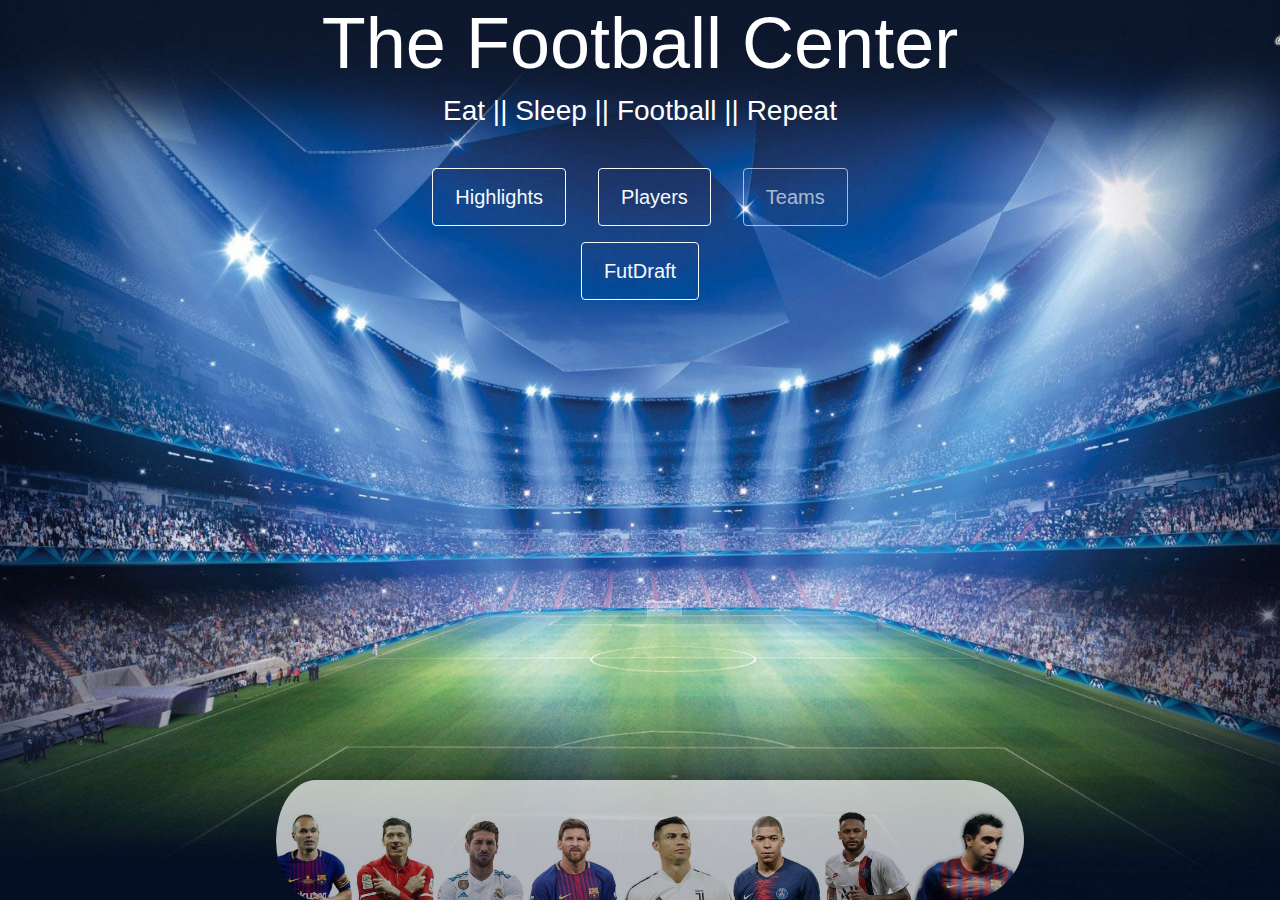
<file: index.html>
<!DOCTYPE html>
<html lang="en">
<head> 
    <meta charset="UTF-8">
    <meta name="viewport" content="width=device-width, initial-scale=1">
    <title>The Football Center</title>
    <link rel="stylesheet" href="https://stackpath.bootstrapcdn.com/bootstrap/4.5.2/css/bootstrap.min.css">
    <link rel="stylesheet" href="style.css">
</head>
<body>
    <div class="containerall">
        <div class="container2">
            <center>
                <h1 class="display-3 text-white"><strong>The Football Center</strong></h1>    
                <h3 class="text-white">Eat || Sleep || Football || Repeat</h3> 
            </center>
            <br>
            <ul class="nav nav-pills justify-content-center">
                <li class="nav-item">
                <a class="nav-link text-white" href="./components/highlights.html">
                    <button class="btn btn-outline-light"><h5>Highlights</h5></button>
                </a>
                </li>
                <li class="nav-item">
                <a class="nav-link text-white" href="./components/player.html">
                    <button class="btn btn-outline-light"><h5>Players</h5></button>
                </a>
                </li>
                <li class="nav-item">
                <a class="nav-link text-white" href="./components/team.html">
                    <button disabled="true" class="btn btn-outline-light"><h5>Teams</h5></button>
                </a>
                </li>
            </ul>
            <center>
                <ul class="nav nav-pills justify-content-center">
                <a class="nav-link text-white" href="fut.html">
                    <button class="btn btn-outline-light"><h5>FutDraft</h5></button>
                </a>
                </ul>
            </center>
        </div>
        <div class="container1" align="center">
            <img src="./resources/banner.jpg" class="rounded-pill fixed-bottom">
        </div>
    </div>        
</body>
</html>
</file>
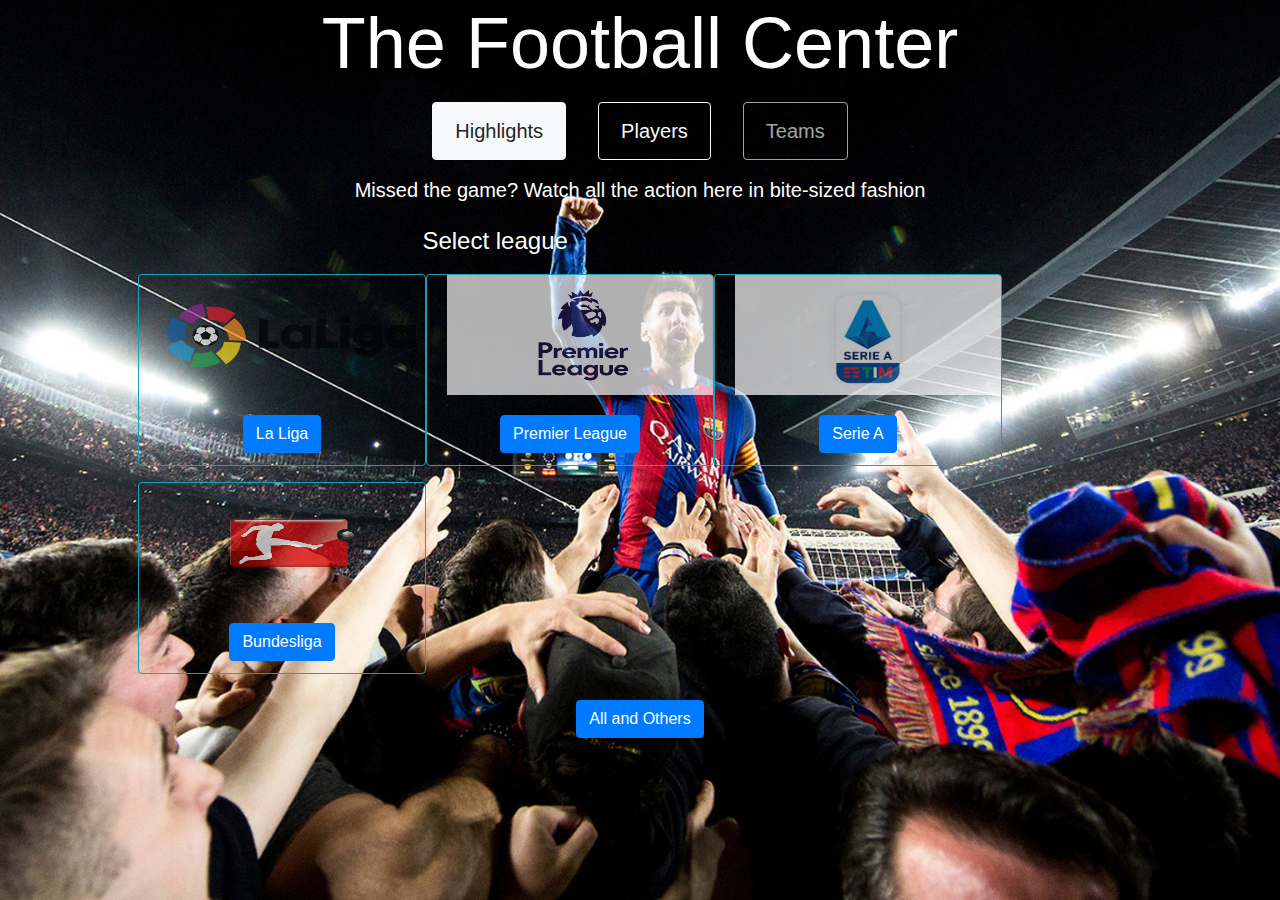
<file: components/highlights.html>
<!DOCTYPE html>
<html lang="en">
<head>
    <meta charset="UTF-8">
    <meta name="viewport" content="width=device-width, initial-scale=1.0">
    <link rel="stylesheet" href="https://stackpath.bootstrapcdn.com/bootstrap/4.5.2/css/bootstrap.min.css">
    <link rel="stylesheet" href="../style.css">
    <title>The Football Center | Highlights</title>
</head>
<body>
    <div class="containerall2">
        <div class="container2">
            <center>
                <h1 class="display-3 text-white"><strong>The Football Center</strong></h1>    
            </center>
            <ul class="nav nav-pills justify-content-center">
                <li class="nav-item">
                <a class="nav-link text-white" href="highlights.html">
                    <button class="btn btn-outline-light active"><h5>Highlights</h5></button>
                </a>
                </li>
                <li class="nav-item">
                <a class="nav-link text-white" href="player.html">
                    <button class="btn btn-outline-light"><h5>Players</h5></button>
                </a>
                </li>
                <li class="nav-item">
                <a class="nav-link text-white" href="team.html">
                    <button disabled="true" class="btn btn-outline-light"><h5>Teams</h5></button>
                </a>
                </li>
            </ul>
            <h5 class="text-white">
                <center>
                    Missed the game? Watch all the action here in bite-sized fashion
                </center>    
            </h5>

            <!-- header ends -->

            <div class="select">
                <h4 class="text-white">
                Select league
                </h4>
            </div>  

            <!-- League stuff here   -->
            <div class="lg">
                <div class="card bg-transparent border-info mb-3" style="width: 18rem; height: 12rem;">
                    <img src="../resources/Spanish-La-Liga-logo.png" class="card-img-top" alt="La Liga">
                    <div class="card-body">
                    <center>
                        <a href="videoll.html" class="btn btn-primary">La Liga</a>
                    </center>
                    </div>
                </div>
                <div class="card bg-transparent border-info mb-3" style="width: 18rem; height: 12rem;">
                    <img src="../resources/Premier-League-logo.png.png" class="card-img-top" alt="Premier-League">
                    <div class="card-body">
                    <center>
                        <a href="videopl.html" class="btn btn-primary">Premier League</a>
                    </center>
                    </div>
                </div>
                <div class="card bg-transparent border-info mb-3" style="width: 18rem; height: 12rem;">
                    <img src="../resources/serie-a.jpg" class="card-img-top" alt="Serie A">
                    <div class="card-body">
                    <center>
                        <a href="videosa.html" class="btn btn-primary">Serie A</a>
                    </center>
                    </div>
                </div>
                <div class="card bg-transparent border-info mb-3" style="width: 18rem; height: 12rem;">
                    <img src="../resources/bundes.png" class="card-img-top" alt="Bundesliga">
                    <div class="card-body">
                    <center>
                        <a href="videobnds.html" class="btn btn-primary">Bundesliga</a>
                    </center>
                    </div>
                </div>                
            </div>
            <center class="oth">
                <a href="video.html" class="btn btn-primary">All and Others</a>
            </center>            
        <!-- For banner -->
<!--         <div class="container1" align="center">
            <img src="../resources/banner.jpg" class="rounded-pill fixed-bottom">
        </div> -->
    </div>
</body>
</html>
</file>
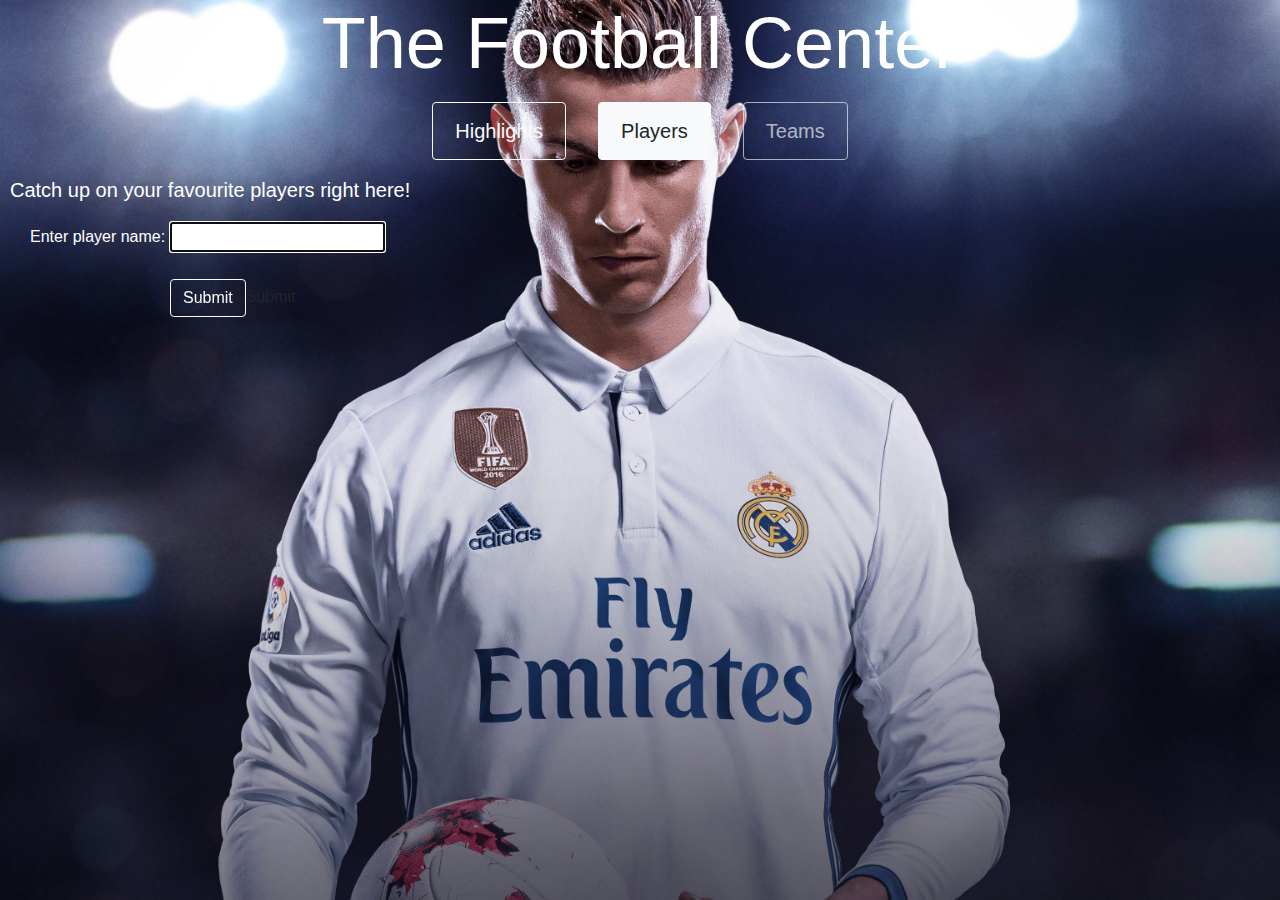
<file: components/player.html>
<!DOCTYPE html>
<html lang="en">
<head>
    <meta charset="UTF-8">
    <meta name="viewport" content="width=device-width, initial-scale=1.0">
    <link rel="stylesheet" href="https://stackpath.bootstrapcdn.com/bootstrap/4.5.2/css/bootstrap.min.css">
    <link rel="stylesheet" href="../style.css">
    <title>The Football Center | Player</title>
</head>
<body>
    <div class="containerall3">
        <div class="container2">
            <center>
                <h1 class="display-3 text-white"><strong>The Football Center</strong></h1>    
            </center>
            <ul class="nav nav-pills justify-content-center">
                <li class="nav-item">
                <a class="nav-link text-white" href="highlights.html">
                    <button class="btn btn-outline-light"><h5>Highlights</h5></button>
                </a>
                </li>
                <li class="nav-item">
                <a class="nav-link text-white" href="player.html">
                    <button class="btn btn-outline-light active"><h5>Players</h5></button>
                </a>
                </li>
                <li class="nav-item">
                <a class="nav-link text-white" href="team.html">
                    <button disabled="true" class="btn btn-outline-light"><h5>Teams</h5></button>
                </a>
                </li>
            </ul>
            <h5 class="text-white">
                <!-- <center> -->
                    Catch up on your favourite players right here!
                <!-- </center>     -->
            </h5>  
            <div class="pname">          
                <form action="plinfo.html" method="GET" id="f1" name="f1">
                    <div class="form-group">
                        <label for="plname"><h6 class="text-white">Enter player name: </h6></label>
                        <input type="text" class="" id="pname" name="pname" autofocus required>
                    </div>
                    <input type="submit" id="pnsrch" class="btn btn-outline-light">Submit</input>
                </form>
            </div>    

        </div>
<!--         <div class="container1" align="center">
            <img src="../resources/banner.jpg" class="rounded-pill fixed-bottom">
        </div> -->
    </div>
    <script src="player.js"></script>
</body>
</html>
</file>
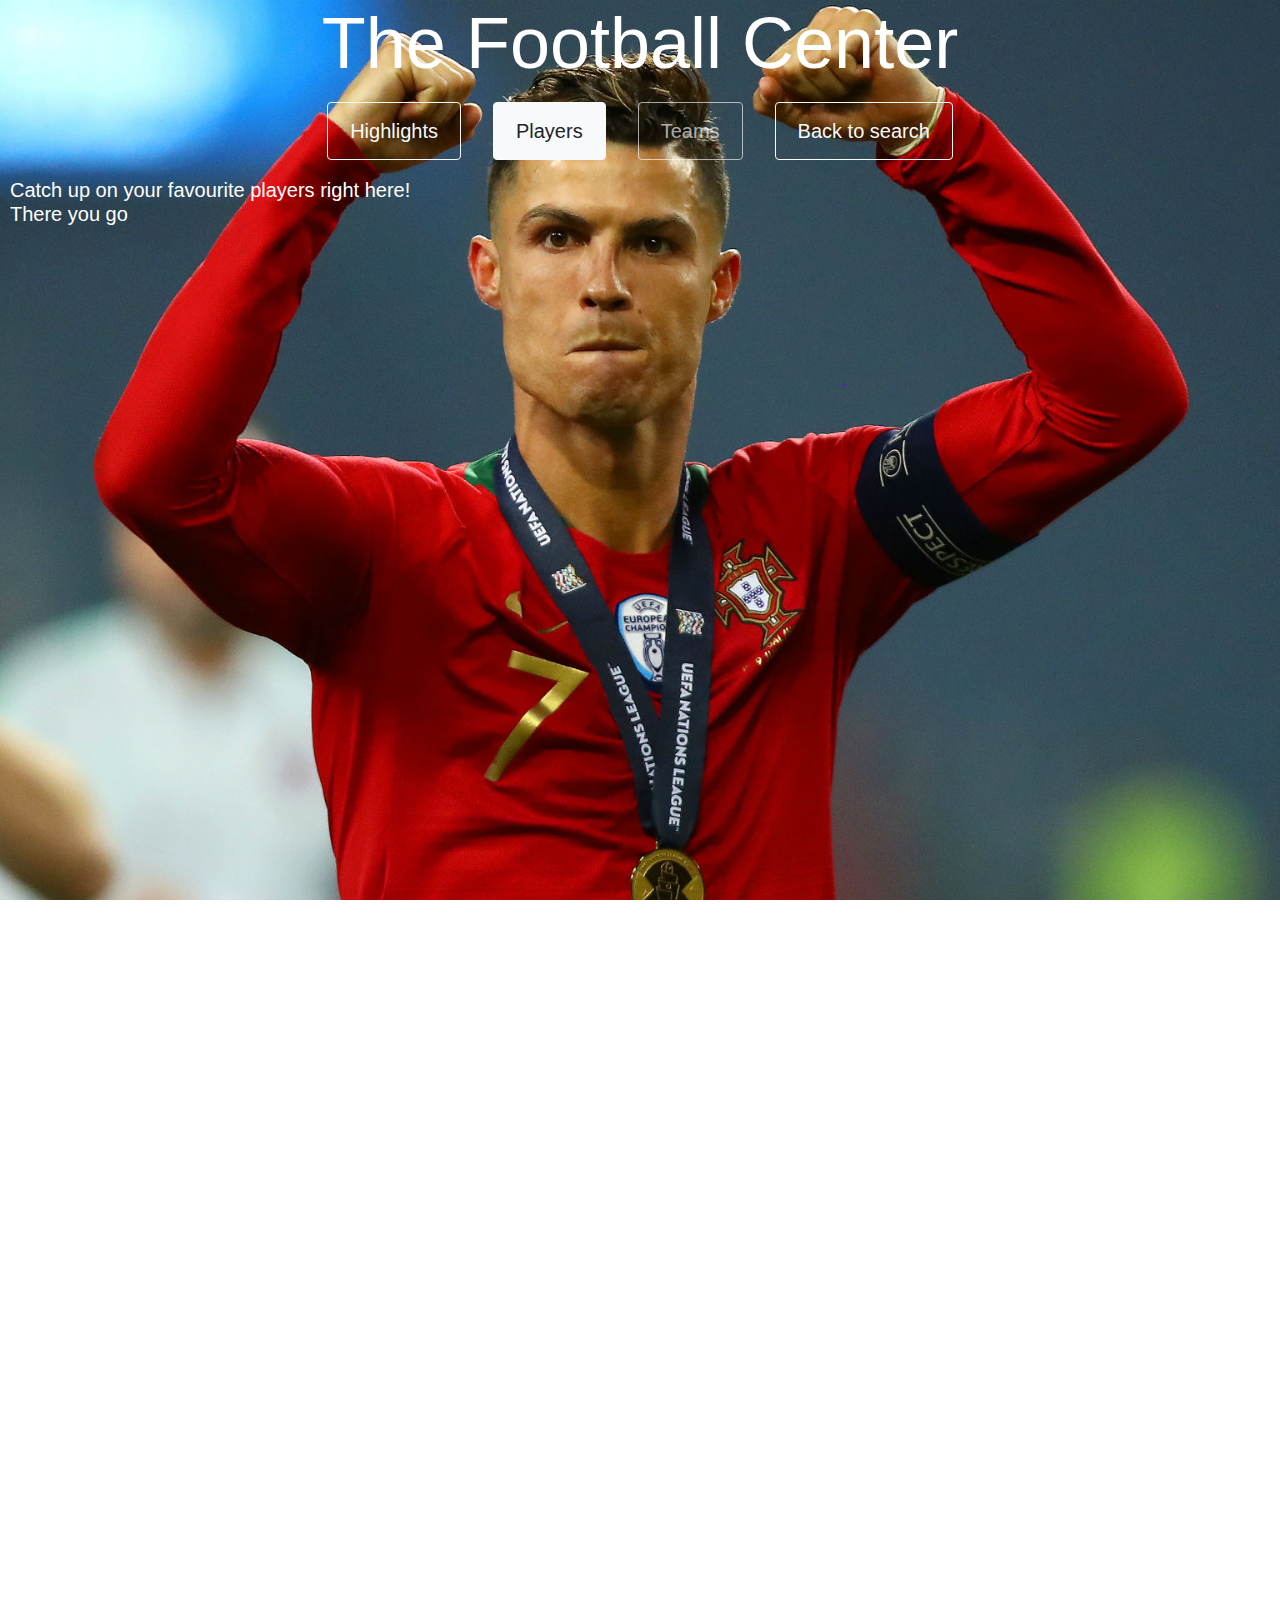
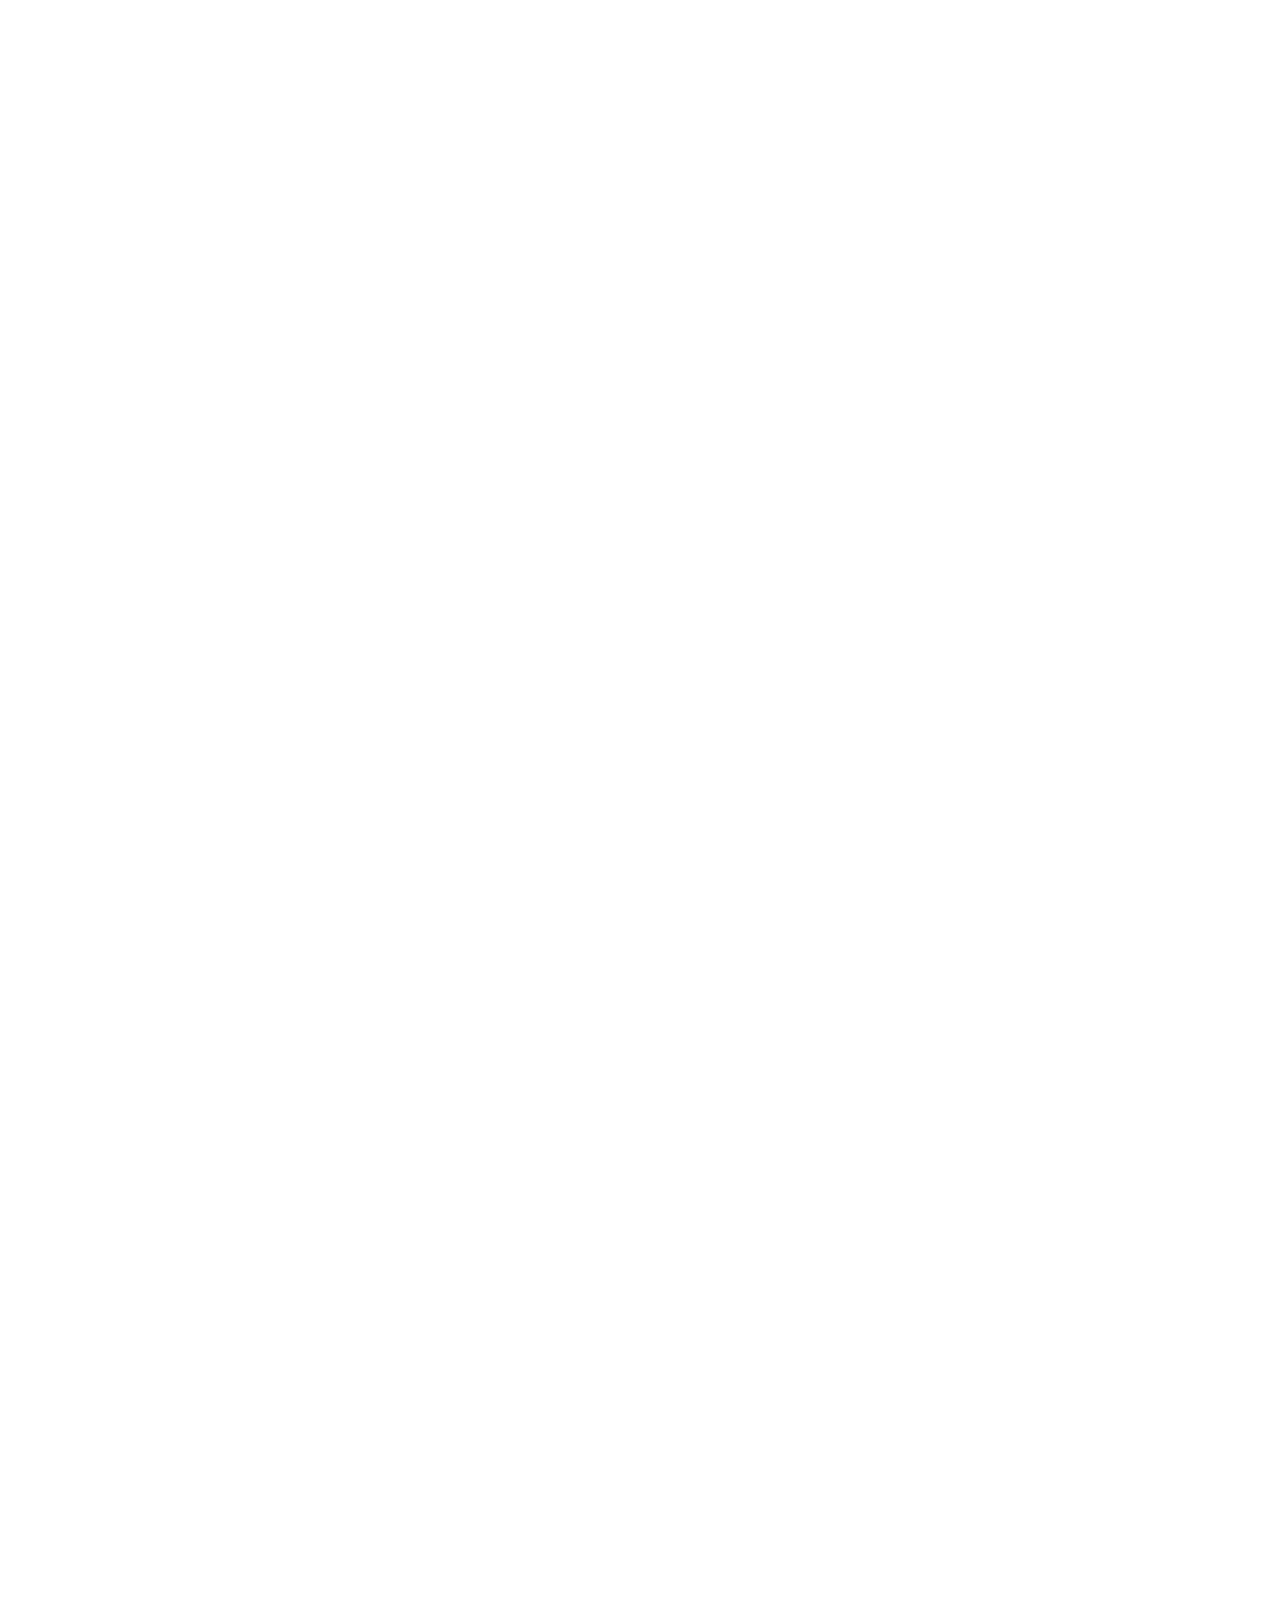
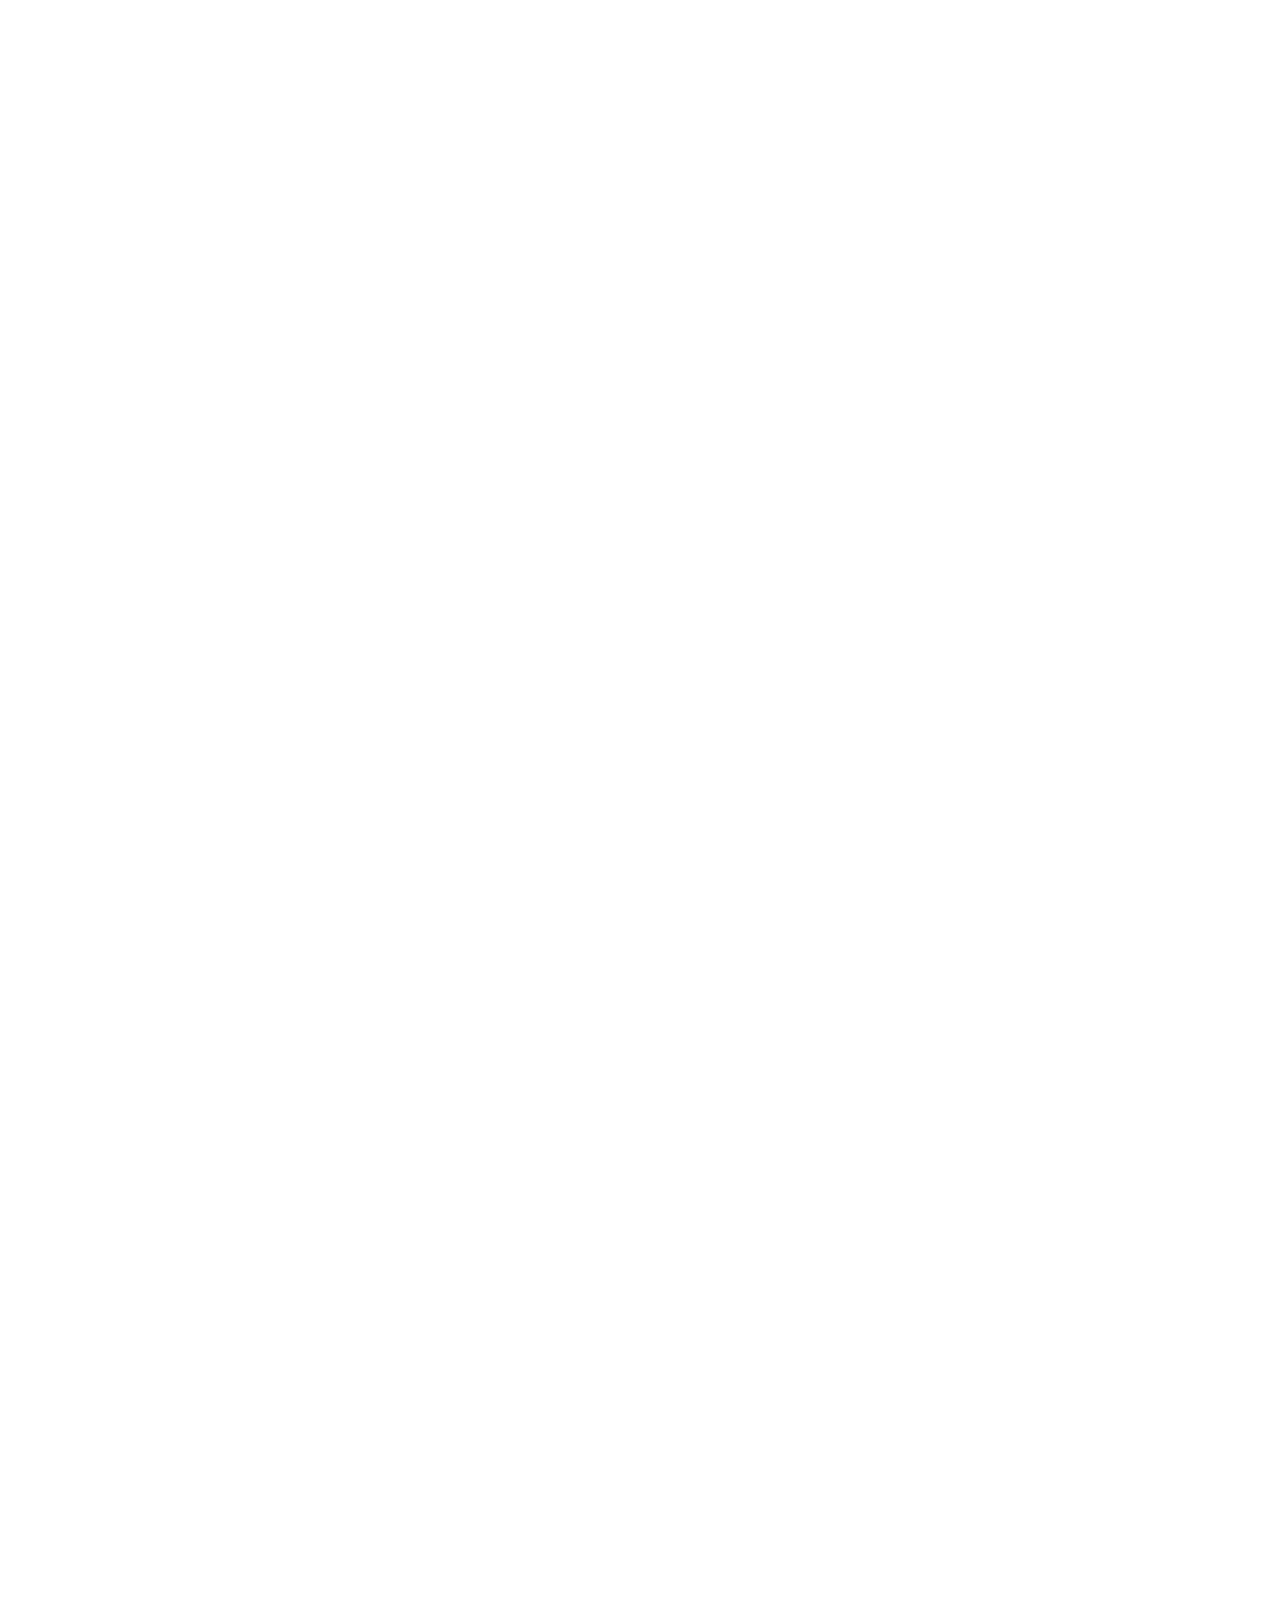
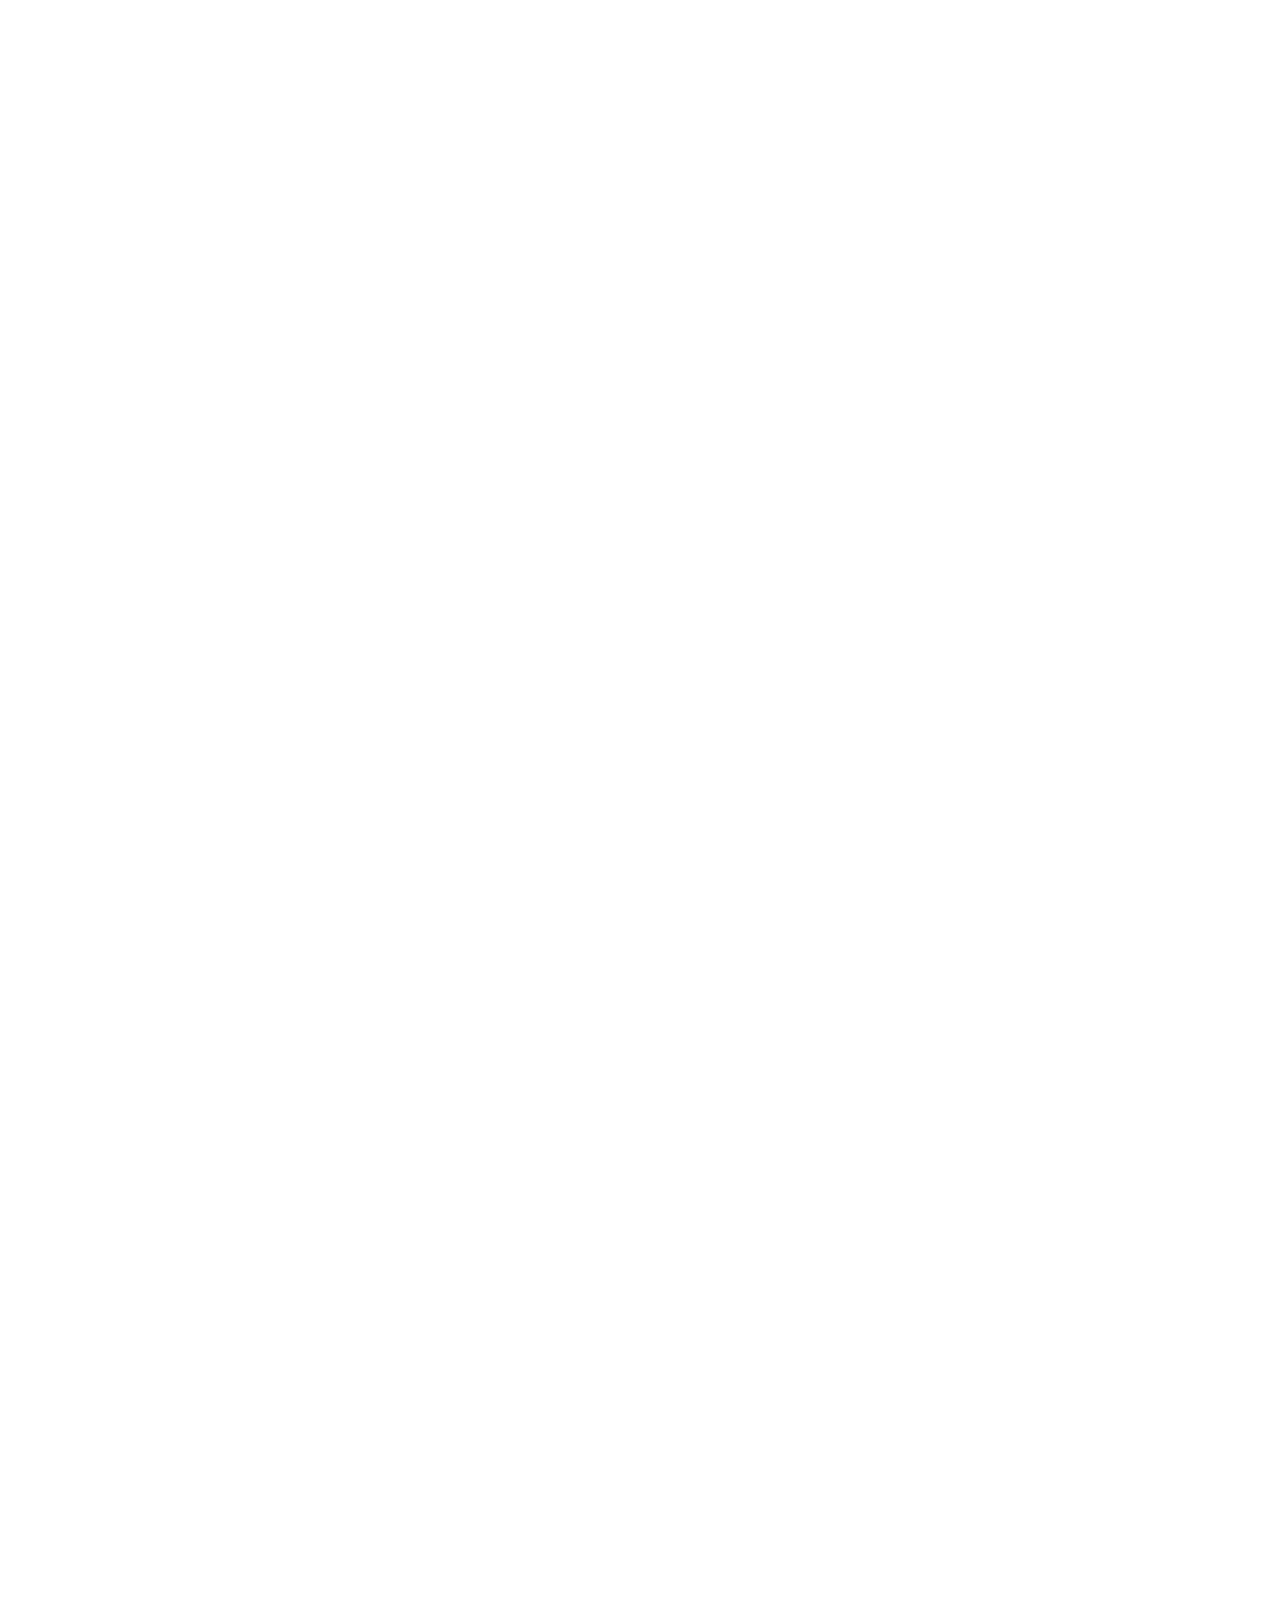
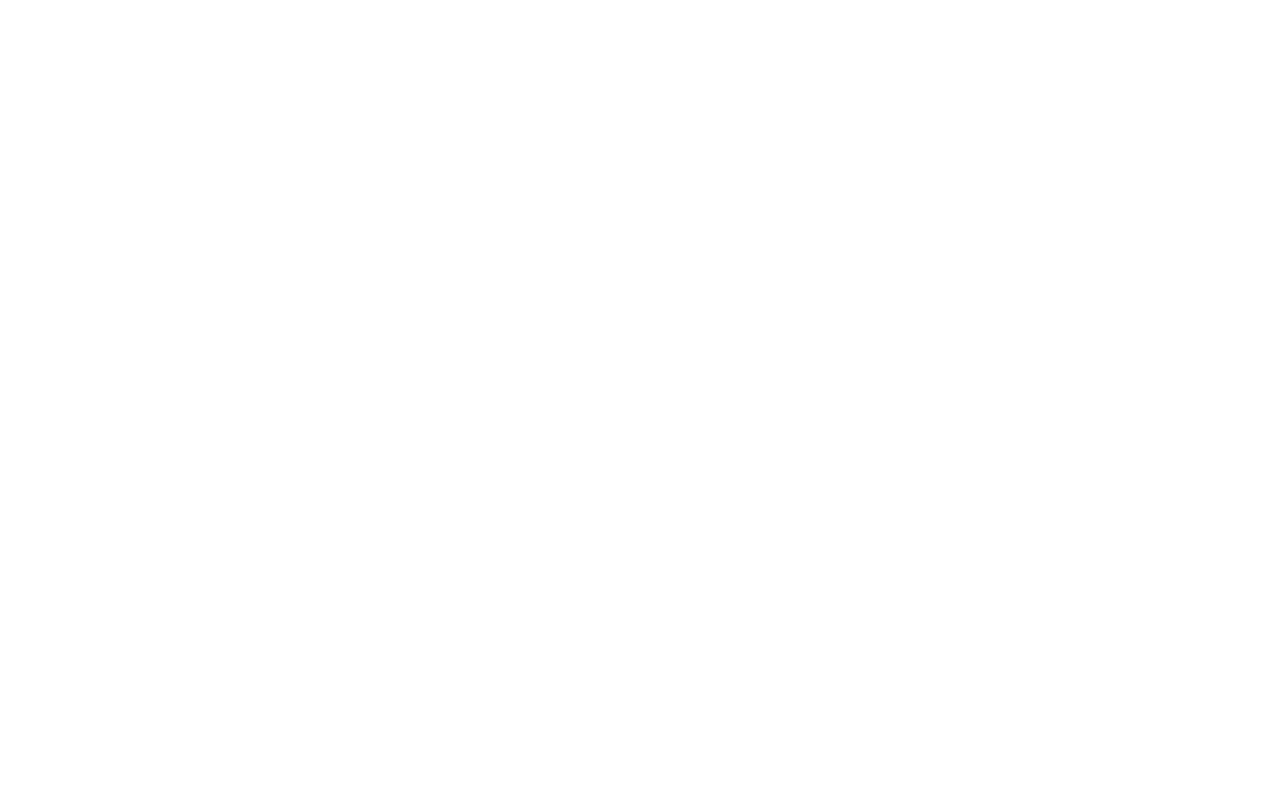
<file: components/plinfo.html>
<!DOCTYPE html>
<html lang="en">
<head>
    <meta charset="UTF-8">
    <meta name="viewport" content="width=device-width, initial-scale=1.0">
    <link rel="stylesheet" href="https://stackpath.bootstrapcdn.com/bootstrap/4.5.2/css/bootstrap.min.css">
    <link rel="stylesheet" href="../style.css">
    <title>The Football Center | Player</title>
<body>
    <div class="containerall6">
        <div class="container2">
            <center>
                <h1 class="display-3 text-white"><strong>The Football Center</strong></h1>    
            </center>
            <ul class="nav nav-pills justify-content-center">
                <li class="nav-item">
                <a class="nav-link text-white" href="highlights.html">
                    <button class="btn btn-outline-light"><h5>Highlights</h5></button>
                </a>
                </li>
                <li class="nav-item">
                <a class="nav-link text-white" href="player.html">
                    <button class="btn btn-outline-light active"><h5>Players</h5></button>
                </a>
                </li>
                <li class="nav-item">
                <a class="nav-link text-white" href="team.html">
                    <button disabled="true" class="btn btn-outline-light"><h5>Teams</h5></button>
                </a>
                </li>
                <li class="nav-item">
                    <a class="nav-link text-white" href="player.html">
                        <button class="btn btn-outline-light"><h5>Back to search</h5></button>
                    </a>    
            </ul>
            <h5 class="text-white">
                <!-- <center> -->
                    Catch up on your favourite players right here!
                <!-- </center>     -->
                <br>
                    There you go
            </h5>
            <br><br>

            <!-- for info -->

            <div id="rootpl" class="text-white"></div>

<!--         </div>
        <div class="container1" align="center">
            <img src="../resources/banner.jpg" class="rounded-pill fixed-bottom">
        </div> -->
    </div>
    <script src="player.js"></script>
</body>
</html>
</file>
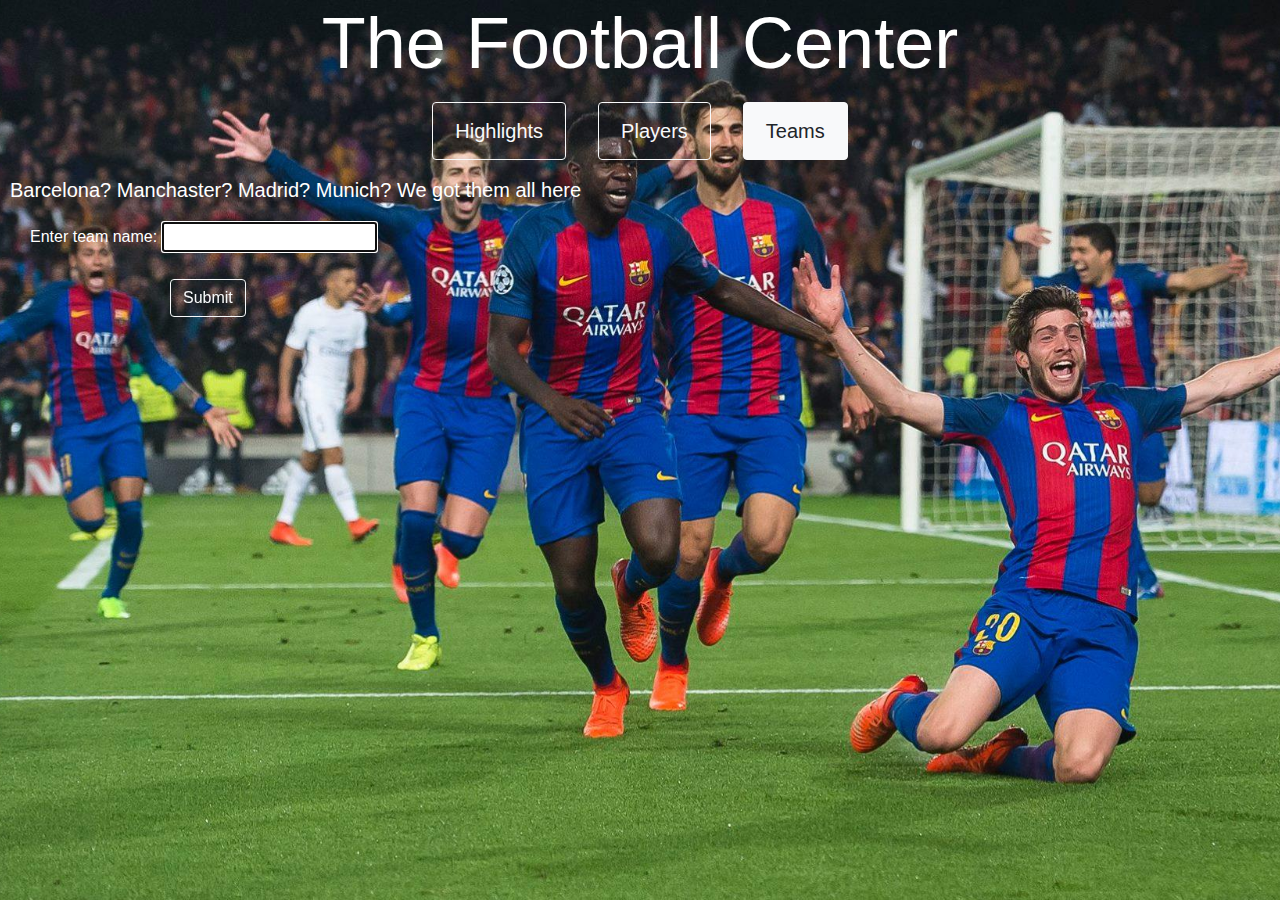
<file: components/team.html>
<!DOCTYPE html>
<html lang="en">
<head>
    <meta charset="UTF-8">
    <meta name="viewport" content="width=device-width, initial-scale=1.0">
    <link rel="stylesheet" href="https://stackpath.bootstrapcdn.com/bootstrap/4.5.2/css/bootstrap.min.css">
    <link rel="stylesheet" href="../style.css">
    <title>The Football Center | Team</title>
</head>
<body>
    <div class="containerall4">
        <div class="container2">
            <center>
                <h1 class="display-3 text-white"><strong>The Football Center</strong></h1>    
            </center>
            <ul class="nav nav-pills justify-content-center">
                <li class="nav-item">
                <a class="nav-link text-white" href="highlights.html">
                    <button class="btn btn-outline-light"><h5>Highlights</h5></button>
                </a>
                </li>
                <li class="nav-item">
                <a class="nav-link text-white" href="player.html">
                    <button class="btn btn-outline-light"><h5>Players</h5></button>
                </a>
                </li>
                <li class="nav-item">
                <a class="nav-link text-white" href="team.html">
                    <button class="btn btn-outline-light active"><h5>Teams</h5></button>
                </a>
                </li>
            </ul>
            <h5 class="text-white">
                <!-- <center> -->
                    Barcelona? Manchaster? Madrid? Munich? We got them all here
                <!-- </center>     -->
            </h5>      

            <div class="pname">          
                <form action="tminfo.html" method="GET" id="f1" name="f1">
                    <div class="form-group">
                        <label for="plname"><h6 class="text-white">Enter team name: </h6></label>
                        <input type="text" class="" id="pname" name="pname" autofocus required>
                    </div>
                    <input type="submit" id="pnsrch" class="btn btn-outline-light"></input>
                </form>
            </div>    
           
        </div>
<!--         <div class="container1" align="center">
            <img src="../resources/banner.jpg" class="rounded-pill fixed-bottom">
        </div> -->
    </div>
    <script src="team.js"></script>
</body>
</html>
</file>
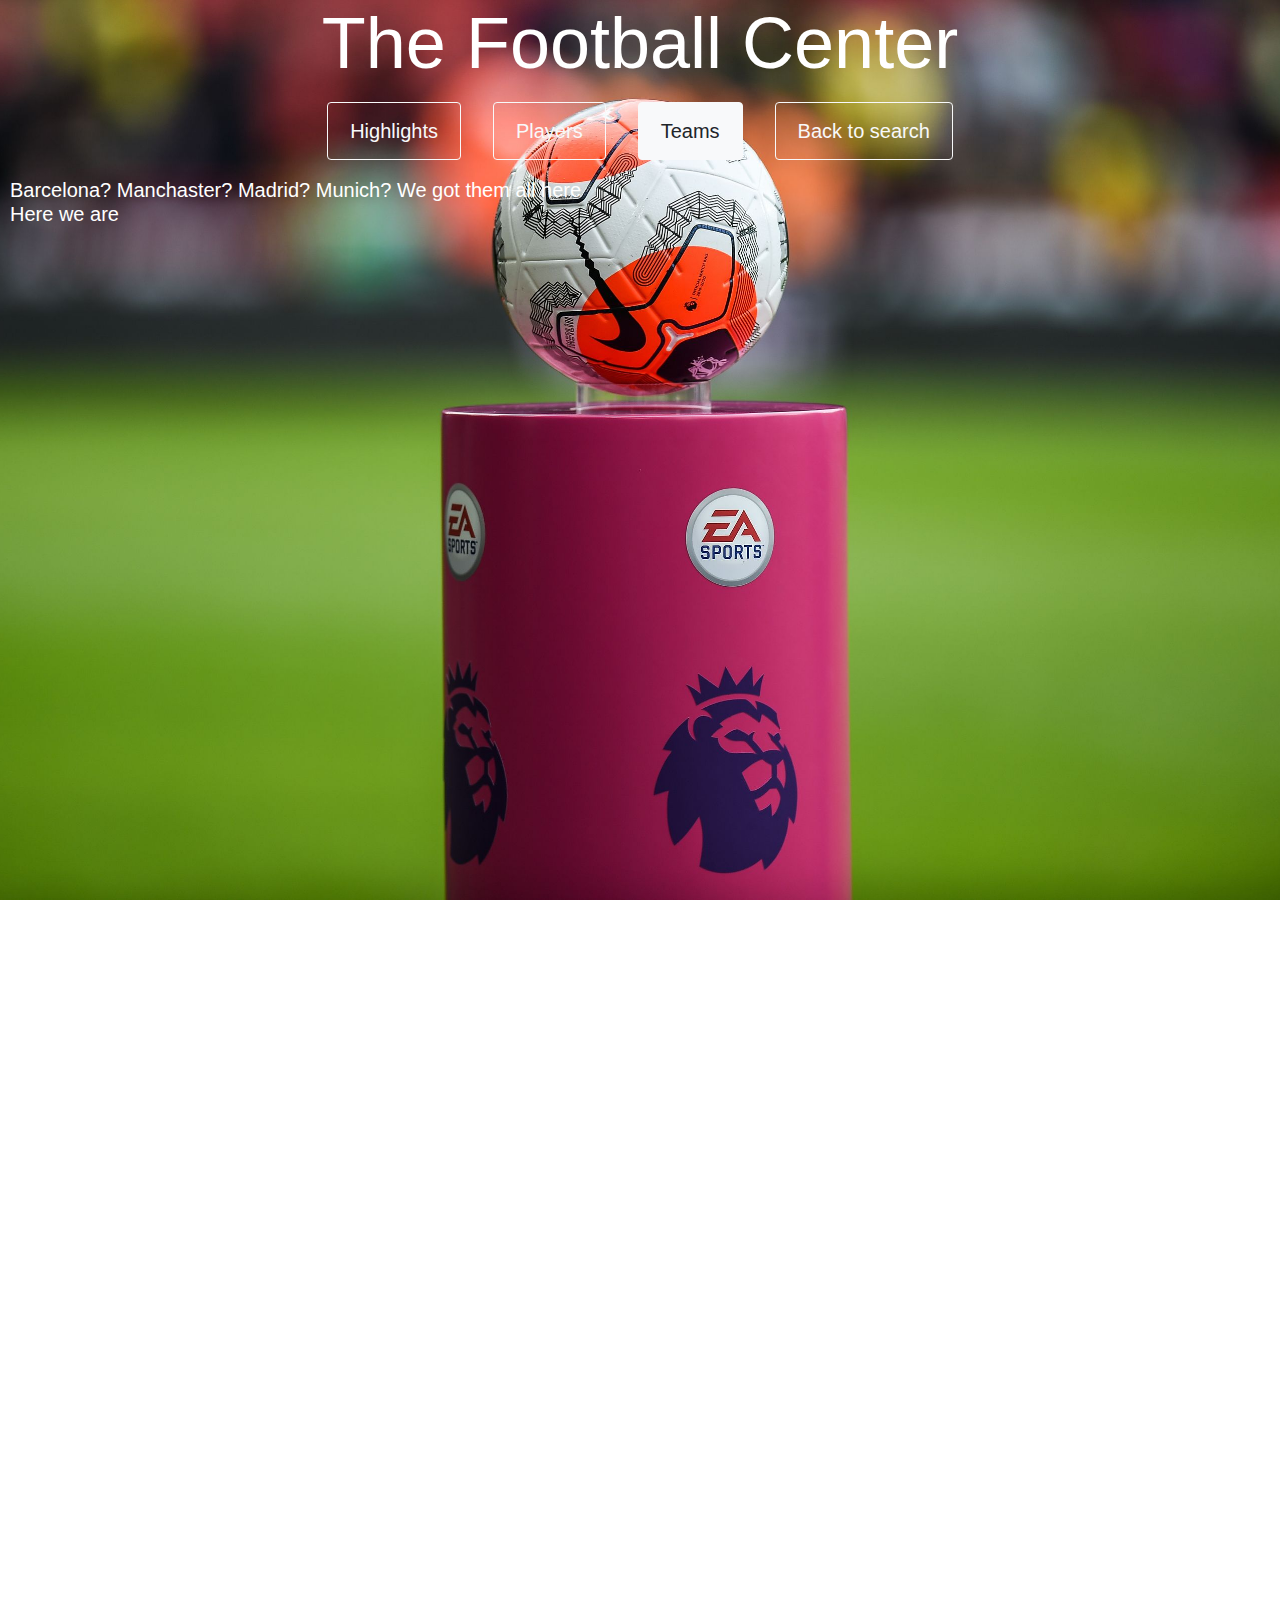
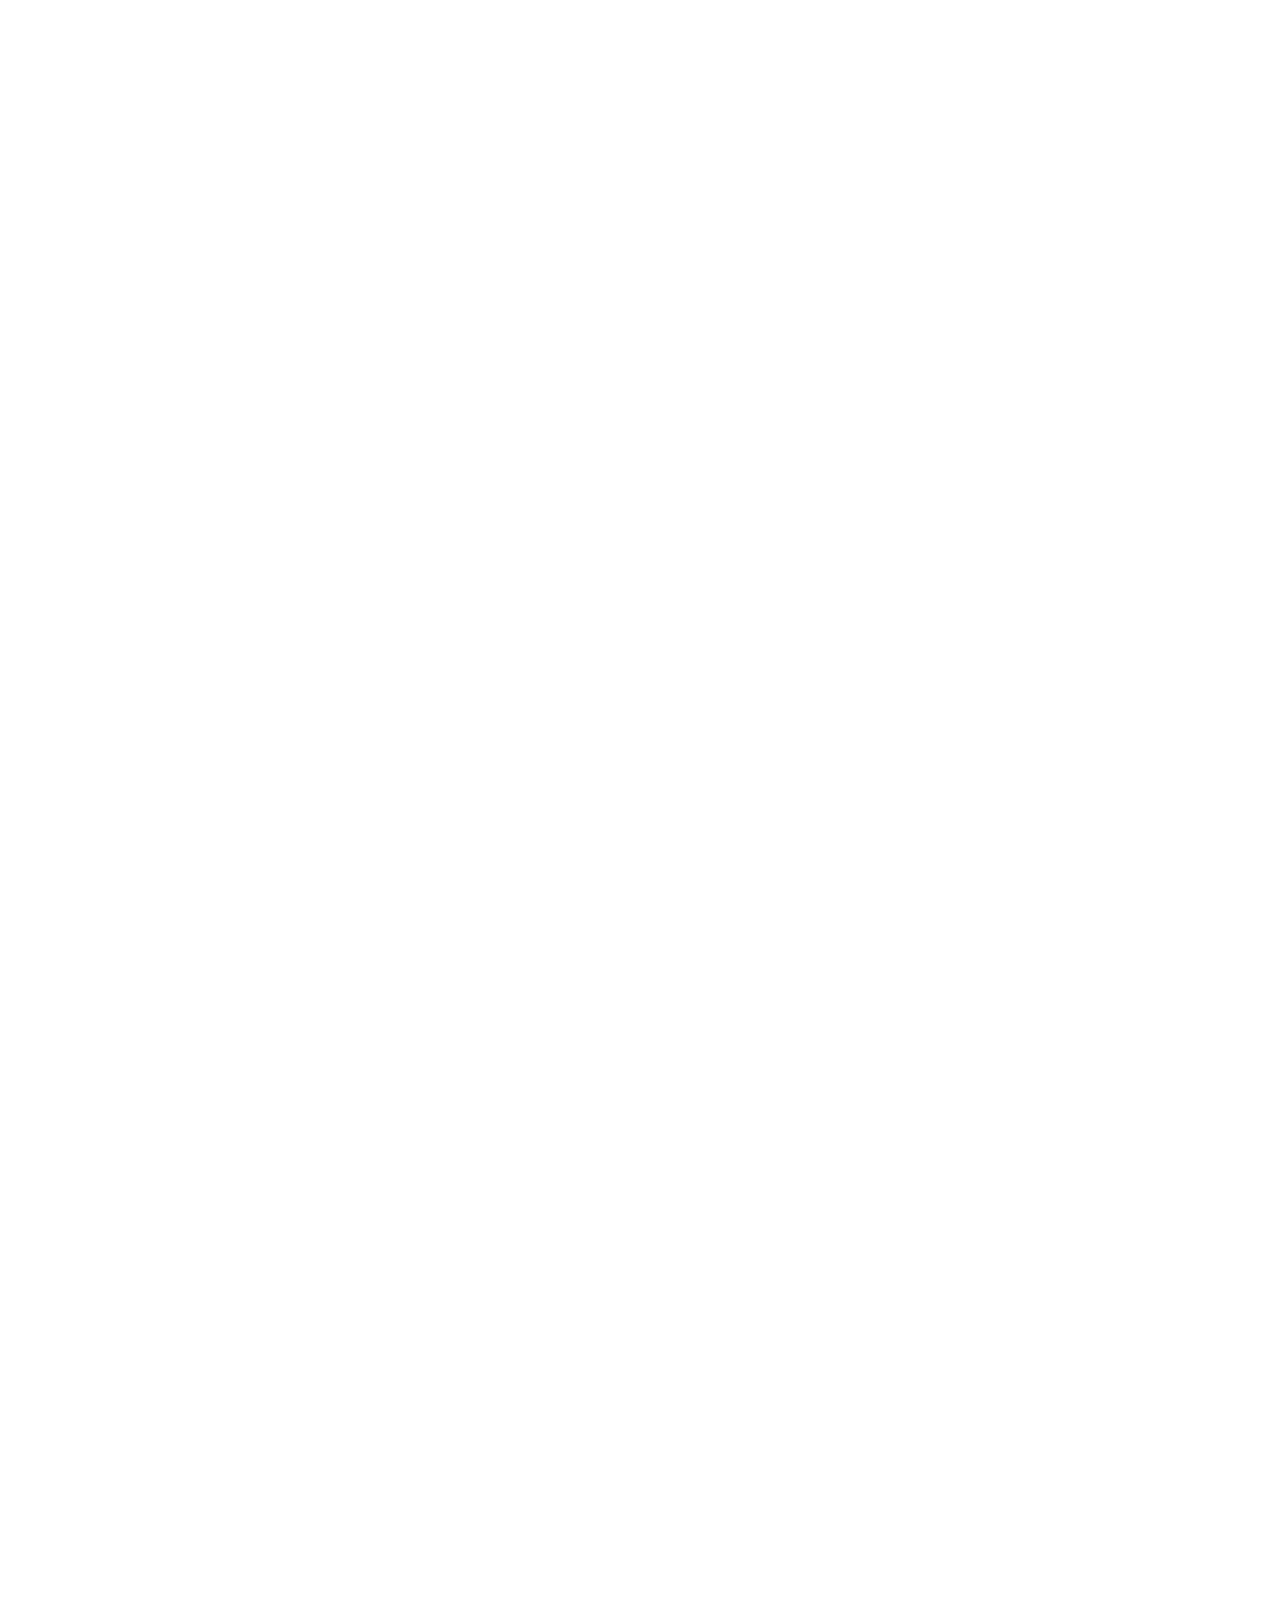
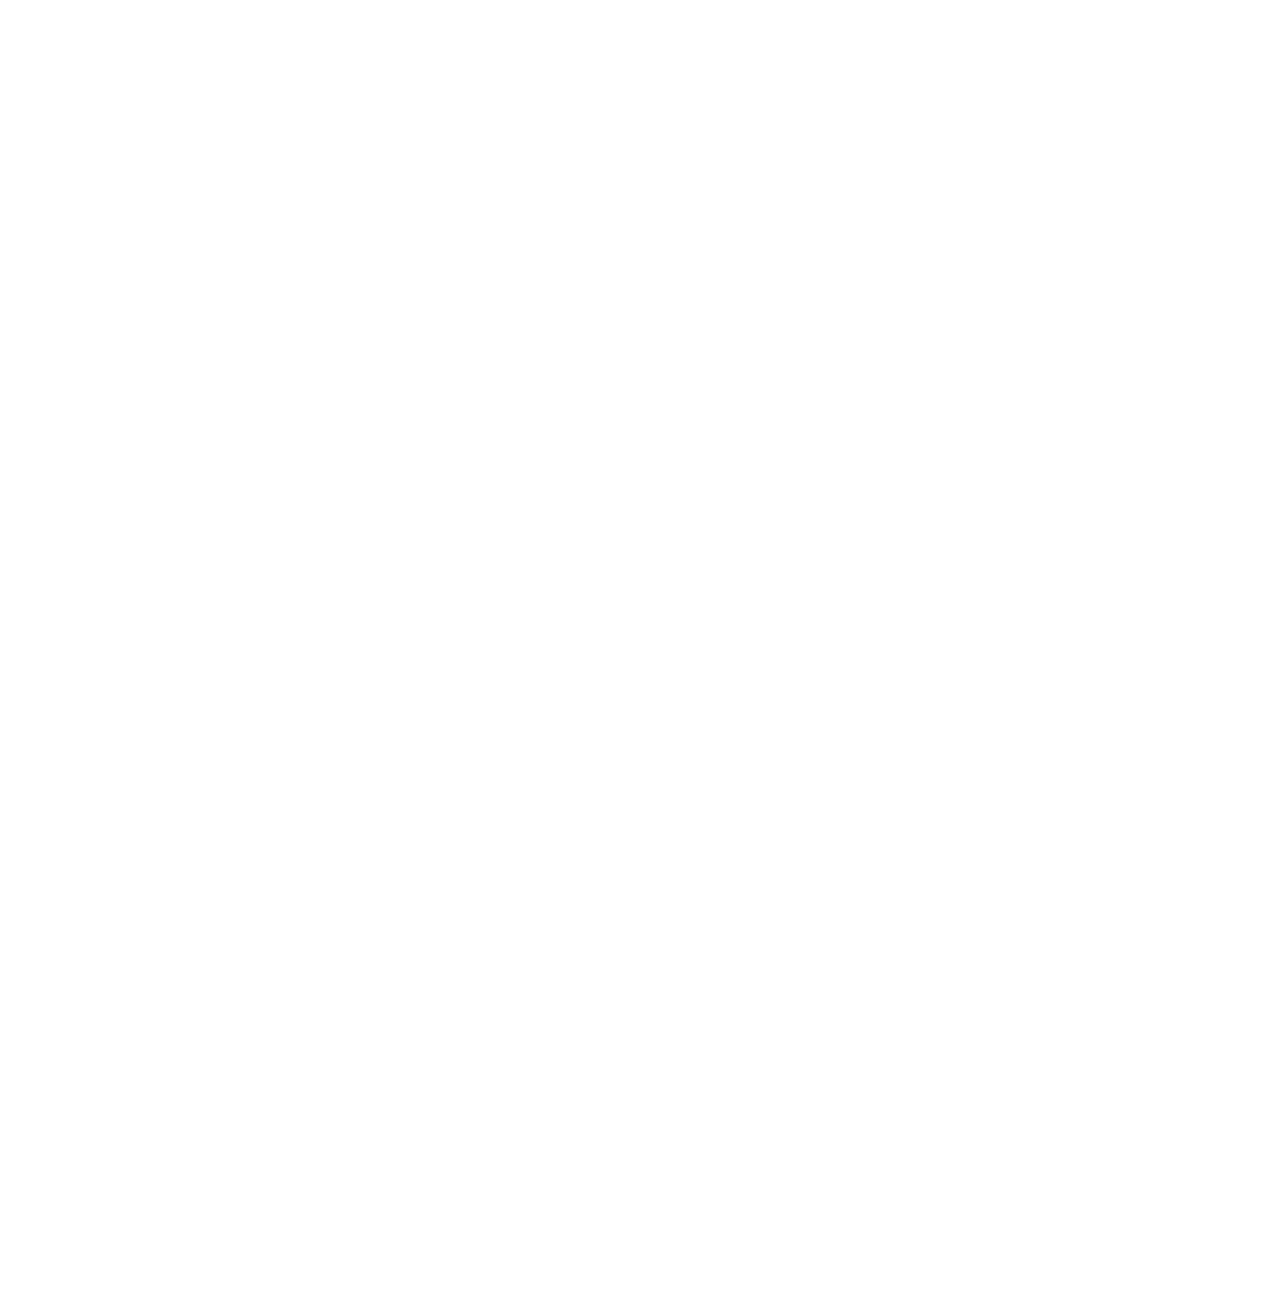
<file: components/tminfo.html>
<!DOCTYPE html>
<html lang="en">
<head>
    <meta charset="UTF-8">
    <meta name="viewport" content="width=device-width, initial-scale=1.0">
    <link rel="stylesheet" href="https://stackpath.bootstrapcdn.com/bootstrap/4.5.2/css/bootstrap.min.css">
    <link rel="stylesheet" href="../style.css">
    <title>The Football Center | Team</title>
<body>
    <div class="containerall7">
        <div class="container2">
            <center>
                <h1 class="display-3 text-white"><strong>The Football Center</strong></h1>    
            </center>
            <ul class="nav nav-pills justify-content-center">
                <li class="nav-item">
                <a class="nav-link text-white" href="highlights.html">
                    <button class="btn btn-outline-light"><h5>Highlights</h5></button>
                </a>
                </li>
                <li class="nav-item">
                <a class="nav-link text-white" href="player.html">
                    <button class="btn btn-outline-light "><h5>Players</h5></button>
                </a>
                </li>
                <li class="nav-item">
                <a class="nav-link text-white" href="team.html">
                    <button class="btn btn-outline-light active"><h5>Teams</h5></button>
                </a>
                </li>
                <li class="nav-item">
                    <a class="nav-link text-white" href="team.html">
                        <button class="btn btn-outline-light"><h5>Back to search</h5></button>
                    </a>    
            </ul>
            <h5 class="text-white">
                <!-- <center> -->
                    Barcelona? Manchaster? Madrid? Munich? We got them all here                <!-- </center>     -->
                <br>
                    Here we are
            </h5>
            <br><br>

            <!-- for info -->

            <div id="rootpl" class="text-white"></div>

        </div>
<!--         <div class="container1" align="center">
            <img src="../resources/banner.jpg" class="rounded-pill fixed-bottom">
        </div> -->
    </div>
    <script src="team.js"></script>
</body>
</html>
</file>
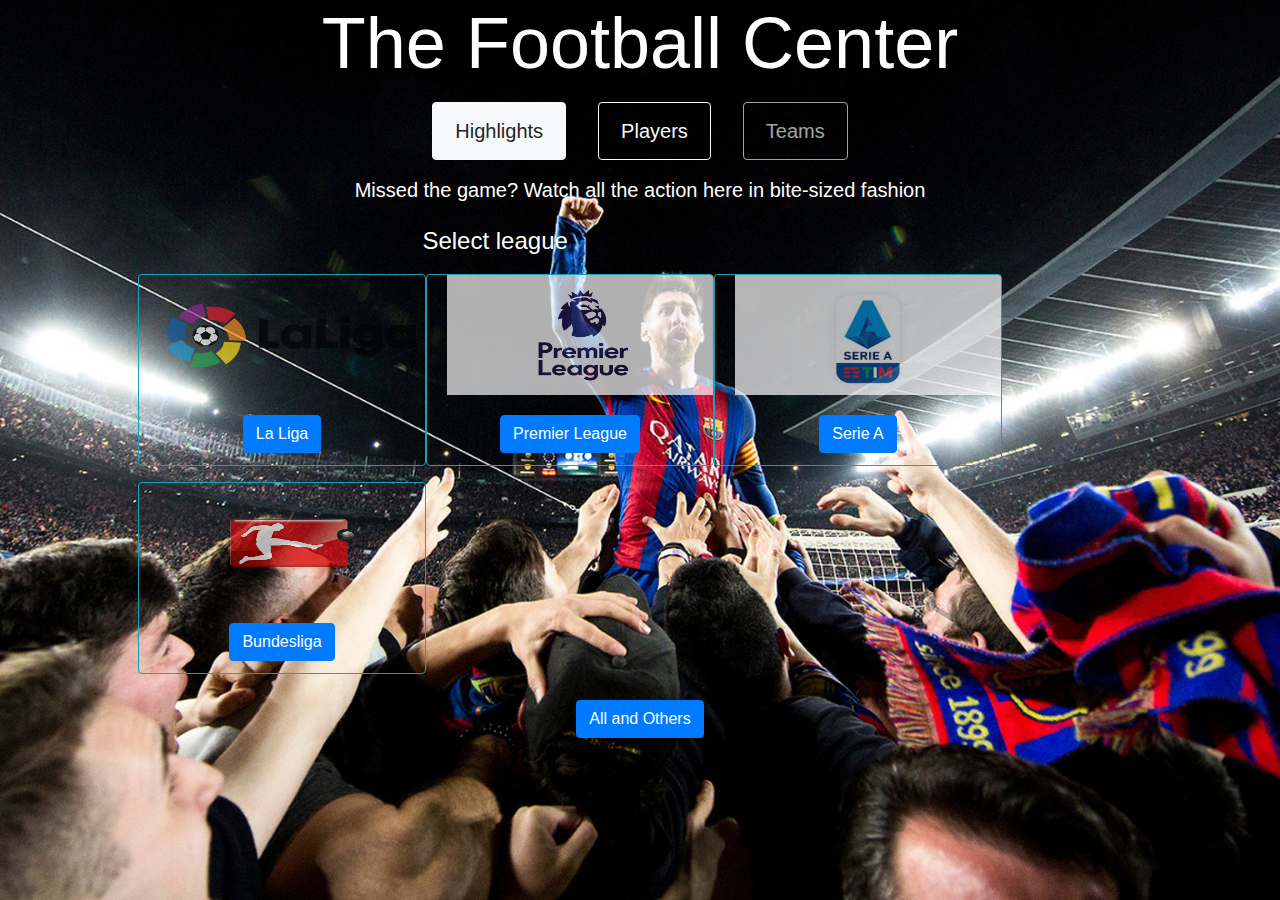
<file: components/video.html>
<!DOCTYPE html>
<html lang="en">
<head>
    <meta charset="UTF-8">
    <meta name="viewport" content="width=device-width, initial-scale=1.0">
    <link rel="stylesheet" href="https://stackpath.bootstrapcdn.com/bootstrap/4.5.2/css/bootstrap.min.css">
    <link rel="stylesheet" href="../style.css">
    <title>The Football Center | Highlights</title>
</head>
<body>
    <div class="containerall5">
        <div class="container2">
            <center>
                <h1 class="display-3 text-white"><strong>The Football Center</strong></h1>    
            </center>
            <ul class="nav nav-pills justify-content-center">
                <li class="nav-item">
                <a class="nav-link text-white" href="highlights.html">
                    <button class="btn btn-outline-light active"><h5>Highlights</h5></button>
                </a>
                </li>
                <li class="nav-item">
                <a class="nav-link text-white" href="player.html">
                    <button class="btn btn-outline-light"><h5>Players</h5></button>
                </a>
                </li>
                <li class="nav-item">
                <a class="nav-link text-white" href="team.html">
                    <button disabled="true" class="btn btn-outline-light"><h5>Teams</h5></button>
                </a>
                </li>
                <li class="nav-item">
                <a class="nav-link text-white" href="highlights.html">
                    <button class="btn btn-outline-light"><h5>Back to league select</h5></button>
                </a>
                </li>    
            </ul>
            <center>
                <h2 class="display-4"><strong>All</strong></h2>
            </center>
        </div>        

        <!-- VIDEO HERE -->
        <div id="root"></div>

        <!-- For banner -->
<!--         <div class="container1" align="center">
            <img src="../resources/banner.jpg" class="rounded-pill fixed-bottom">
        </div> -->
    </div>
    <script src="video.js"></script>
</body>
</html>
</file>
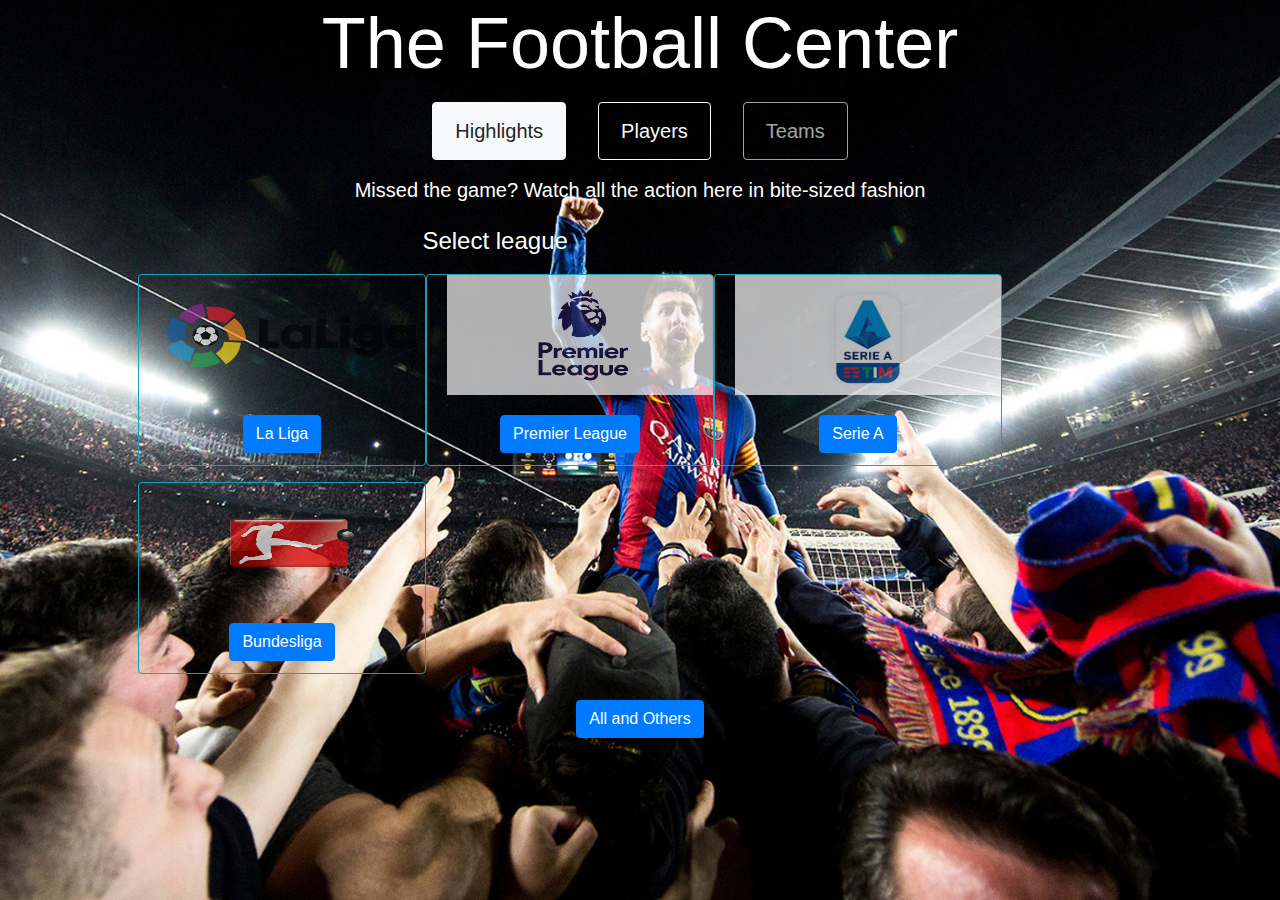
<file: components/videobnds.html>
<!DOCTYPE html>
<html lang="en">
<head>
    <meta charset="UTF-8">
    <meta name="viewport" content="width=device-width, initial-scale=1.0">
    <link rel="stylesheet" href="https://stackpath.bootstrapcdn.com/bootstrap/4.5.2/css/bootstrap.min.css">
    <link rel="stylesheet" href="../style.css">
    <title>The Football Center | Highlights</title>
</head>
<body>
    <div class="containerall5">
        <div class="container2">
            <center>
                <h1 class="display-3 text-white"><strong>The Football Center</strong></h1>    
            </center>
            <ul class="nav nav-pills justify-content-center">
                <li class="nav-item">
                <a class="nav-link text-white" href="highlights.html">
                    <button class="btn btn-outline-light active"><h5>Highlights</h5></button>
                </a>
                </li>
                <li class="nav-item">
                <a class="nav-link text-white" href="player.html">
                    <button class="btn btn-outline-light"><h5>Players</h5></button>
                </a>
                </li>
                <li class="nav-item">
                <a class="nav-link text-white" href="team.html">
                    <button disabled="true" class="btn btn-outline-light"><h5>Teams</h5></button>
                </a>
                </li>
                <li class="nav-item">
                <a class="nav-link text-white" href="highlights.html">
                    <button class="btn btn-outline-light"><h5>Back to league select</h5></button>
                </a>
                </li>    
              </ul>
            <center>
                <h2 class="display-4"><strong>Bundesliga</strong></h2>
            </center>
        </div>        

        <!-- VIDEO HERE -->
        <div id="root"></div>

        <!-- For banner -->
<!--         <div class="container1" align="center">
            <img src="../resources/banner.jpg" class="rounded-pill fixed-bottom">
        </div> -->
    </div>
    <script src="bnds.js"></script>
</body>
</html>
</file>
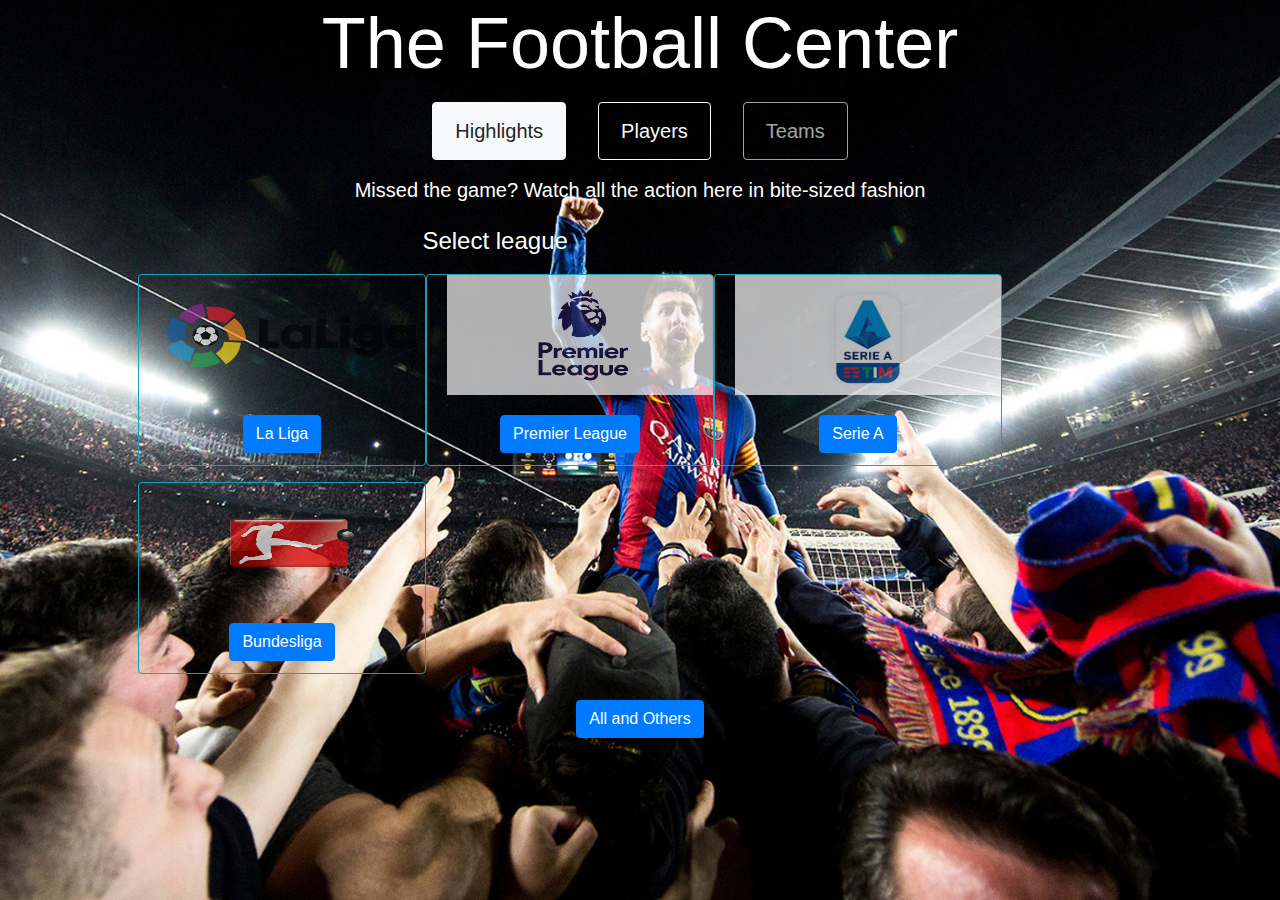
<file: components/videoll.html>
<!DOCTYPE html>
<html lang="en">
<head>
    <meta charset="UTF-8">
    <meta name="viewport" content="width=device-width, initial-scale=1.0">
    <link rel="stylesheet" href="https://stackpath.bootstrapcdn.com/bootstrap/4.5.2/css/bootstrap.min.css">
    <link rel="stylesheet" href="../style.css">
    <title>The Football Center | Highlights</title>
</head>
<body>
    <div class="containerall5">
        <div class="container2">
            <center>
                <h1 class="display-3 text-white"><strong>The Football Center</strong></h1>    
            </center>
            <ul class="nav nav-pills justify-content-center">
                <li class="nav-item">
                <a class="nav-link text-white" href="highlights.html">
                    <button class="btn btn-outline-light active"><h5>Highlights</h5></button>
                </a>
                </li>
                <li class="nav-item">
                <a class="nav-link text-white" href="player.html">
                    <button class="btn btn-outline-light"><h5>Players</h5></button>
                </a>
                </li>
                <li class="nav-item">
                <a class="nav-link text-white" href="team.html">
                    <button diabled="true" class="btn btn-outline-light"><h5>Teams</h5></button>
                </a>
                </li>
                <li class="nav-item">
                    <a class="nav-link text-white" href="highlights.html">
                        <button class="btn btn-outline-light"><h5>Back to league select</h5></button>
                    </a>
                </li>                    
            </ul>
            <center>
                <h2 class="display-4"><strong>La Liga</strong></h2>
            </center>
        </div>        

        <!-- VIDEO HERE -->
        <div id="root"></div>

        <!-- For banner -->
<!--         <div class="container1" align="center">
            <img src="../resources/banner.jpg" class="rounded-pill fixed-bottom">
        </div> -->
    </div>
    <script src="laliga.js"></script>
</body>
</html>
</file>
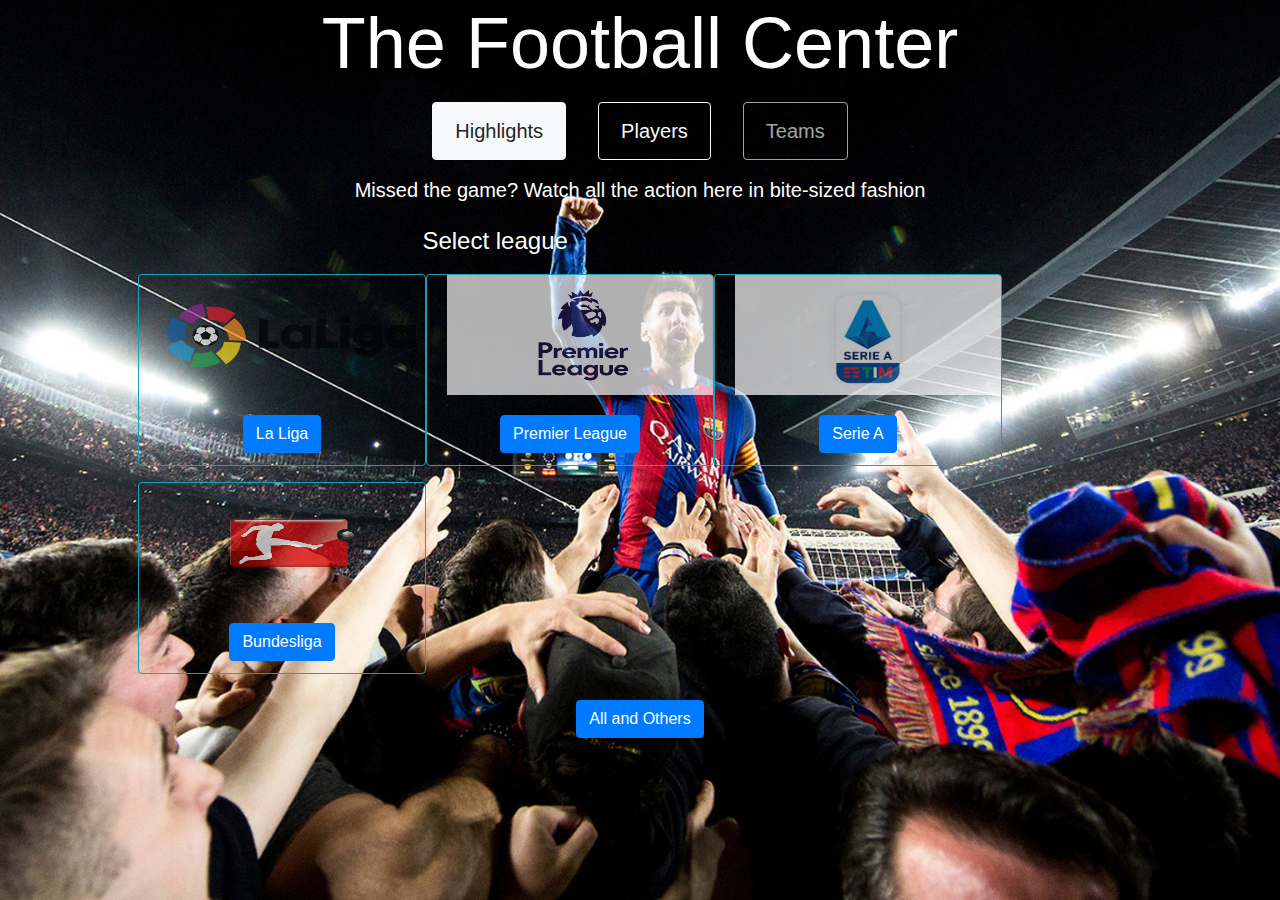
<file: components/videopl.html>
<!DOCTYPE html>
<html lang="en">
<head>
    <meta charset="UTF-8">
    <meta name="viewport" content="width=device-width, initial-scale=1.0">
    <link rel="stylesheet" href="https://stackpath.bootstrapcdn.com/bootstrap/4.5.2/css/bootstrap.min.css">
    <link rel="stylesheet" href="../style.css">
    <title>The Football Center | Highlights</title>
</head>
<body>
    <div class="containerall5">
        <div class="container2">
            <center>
                <h1 class="display-3 text-white"><strong>The Football Center</strong></h1>    
            </center>
            <ul class="nav nav-pills justify-content-center">
                <li class="nav-item">
                <a class="nav-link text-white" href="highlights.html">
                    <button class="btn btn-outline-light active"><h5>Highlights</h5></button>
                </a>
                </li>
                <li class="nav-item">
                <a class="nav-link text-white" href="player.html">
                    <button class="btn btn-outline-light"><h5>Players</h5></button>
                </a>
                </li>
                <li class="nav-item">
                <a class="nav-link text-white" href="team.html">
                    <button disabled="ture" class="btn btn-outline-light"><h5>Teams</h5></button>
                </a>
                </li>
                <li class="nav-item">
                    <a class="nav-link text-white" href="highlights.html">
                        <button class="btn btn-outline-light"><h5>Back to league select</h5></button>
                    </a>
                </li>           
            </ul>
            <center>
                <h2 class="display-4"><strong>Premier League</strong></h2>
            </center>
        </div>        

        <!-- VIDEO HERE -->
        <div id="root"></div>

        <!-- For banner -->
<!--         <div class="container1" align="center">
            <img src="../resources/banner.jpg" class="rounded-pill fixed-bottom">
        </div> -->
    </div>
    <script src="pl.js"></script>
</body>
</html>
</file>
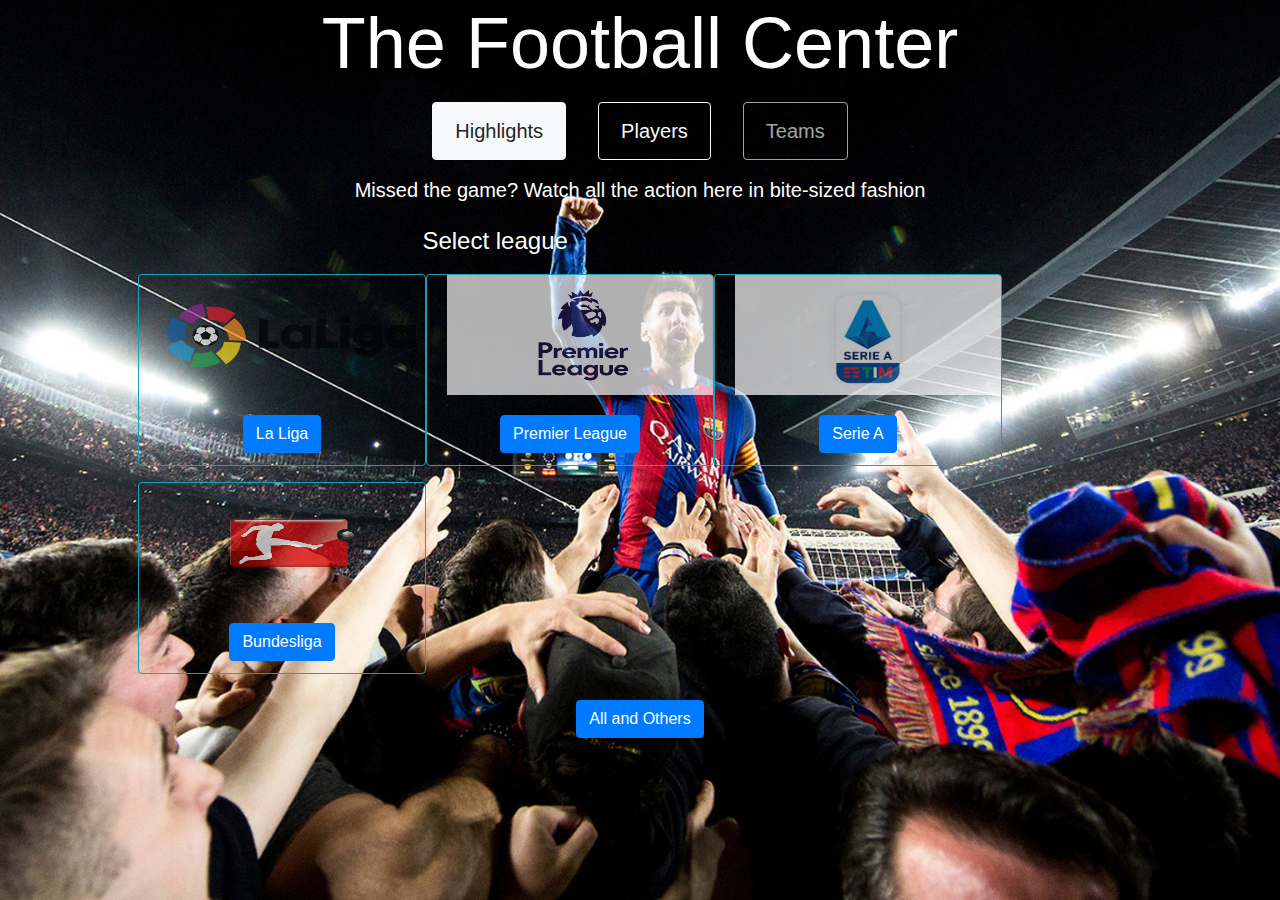
<file: components/videosa.html>
<!DOCTYPE html>
<html lang="en">
<head>
    <meta charset="UTF-8">
    <meta name="viewport" content="width=device-width, initial-scale=1.0">
    <link rel="stylesheet" href="https://stackpath.bootstrapcdn.com/bootstrap/4.5.2/css/bootstrap.min.css">
    <link rel="stylesheet" href="../style.css">
    <title>The Football Center | Highlights</title>
</head>
<body>
    <div class="containerall5">
        <div class="container2">
            <center>
                <h1 class="display-3 text-white"><strong>The Football Center</strong></h1>    
            </center>
            <ul class="nav nav-pills justify-content-center">
                <li class="nav-item">
                <a class="nav-link text-white" href="highlights.html">
                    <button class="btn btn-outline-light active"><h5>Highlights</h5></button>
                </a>
                </li>
                <li class="nav-item">
                <a class="nav-link text-white" href="player.html">
                    <button class="btn btn-outline-light"><h5>Players</h5></button>
                </a>
                </li>
                <li class="nav-item">
                <a class="nav-link text-white" href="team.html">
                    <button diabled="true" class="btn btn-outline-light"><h5>Teams</h5></button>
                </a>
                </li>
                <li class="nav-item">
                    <a class="nav-link text-white" href="highlights.html">
                        <button class="btn btn-outline-light"><h5>Back to league select</h5></button>
                    </a>
                </li>    
            </ul>
            <center>
                <h2 class="display-4"><strong>Serie A</strong></h2>
            </center>
        </div>        

        <!-- VIDEO HERE -->
        <div id="root"></div>

        <!-- For banner -->
<!--         <div class="container1" align="center">
            <img src="../resources/banner.jpg" class="rounded-pill fixed-bottom">
        </div> -->
    </div>
    <script src="sa.js"></script>
</body>
</html>
</file>
<file: style.css>
img{
    margin: 0 auto;
    height: 120px;
    width: 60%;
    padding-left: 20px;
    opacity: 70%;
}
.container1{
    /* margin-top: 0px; */
    margin-top: 0px;
    padding: 0px;
}
.containerall{
    background: url("resources/background.jpg") center/cover;
    background-attachment: fixed;
    height: 100vh;
}
.containerall2{
    background: url("resources/messi.jpg") center/cover;
    background-attachment: fixed;
    height: 100vh;
}
.containerall3{
    background: url("resources/ron.jpg") center/cover;
    background-attachment: fixed;
    height: 100vh;
}
.containerall4{
    background: url("resources/bayern.jpg") center/cover;
    background-attachment: fixed;
    height: 100vh;
}
.containerall5{
    background: url("resources/forvideo.jpg") center/cover;
    background-attachment: fixed;
    height: 1000vh;
}
.containerall6{
    background: url("resources/forplinfo.jpg") center/cover;
    background-attachment: fixed;
    height: 800vh;
}
.containerall7{
    background: url("resources/fortminfo.jpg") center/cover;
    background-attachment: fixed;
    height: 500vh;
}

/* FOR HIGHLIGHT PAGE */
.select{
    margin-left: 33%;
    margin-top: 25px;
}
h5{
    margin: 10px;
}
.lg{
    margin-left: 10%;
    padding: 10px;
    display: flex;
    flex-wrap: wrap;
}

/* FOR VIDEO PAGE */
#root{
    margin: 10px auto;
    height: 600px;
    width: 60%;
}

/* FOR PLAYER PAGE */
.pname{
    margin-left: 30px;
    margin-top: 20px;
}
#pnsrch{
    margin-left: 140px;
}
</file>
